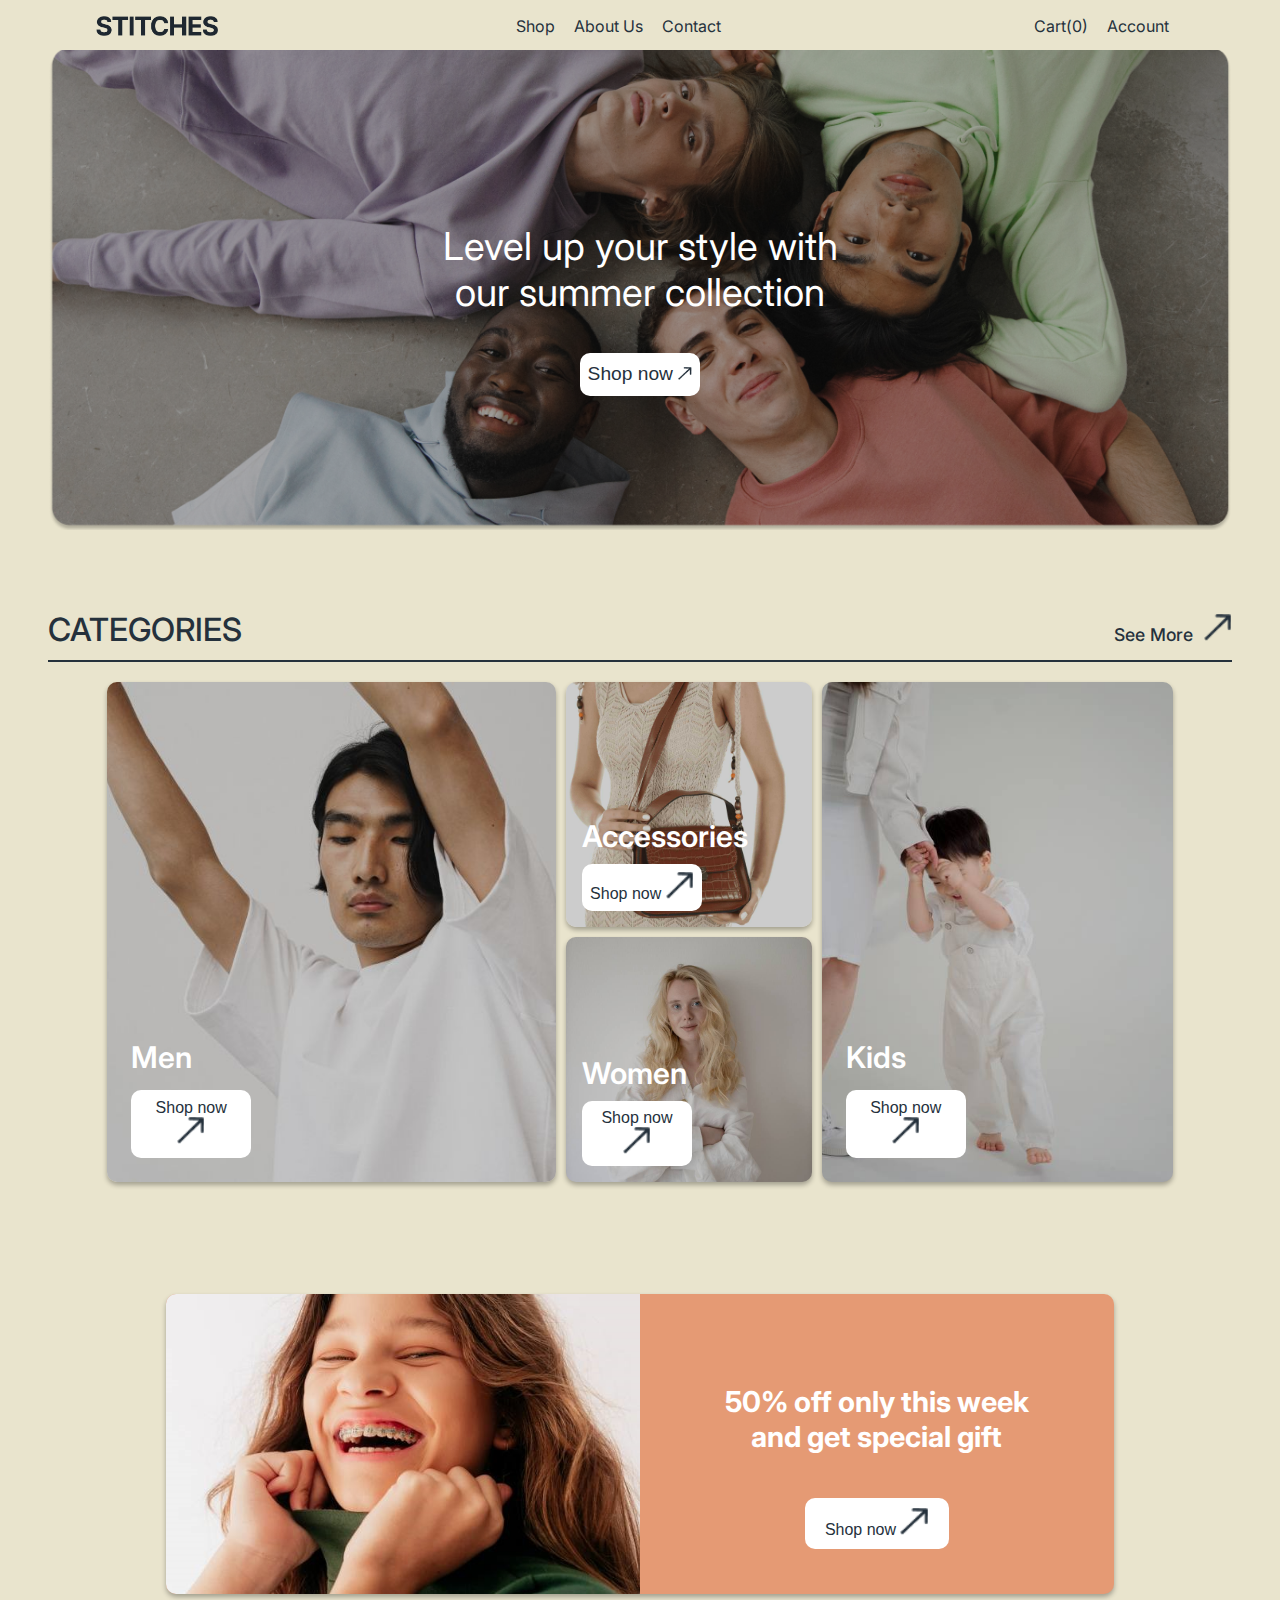
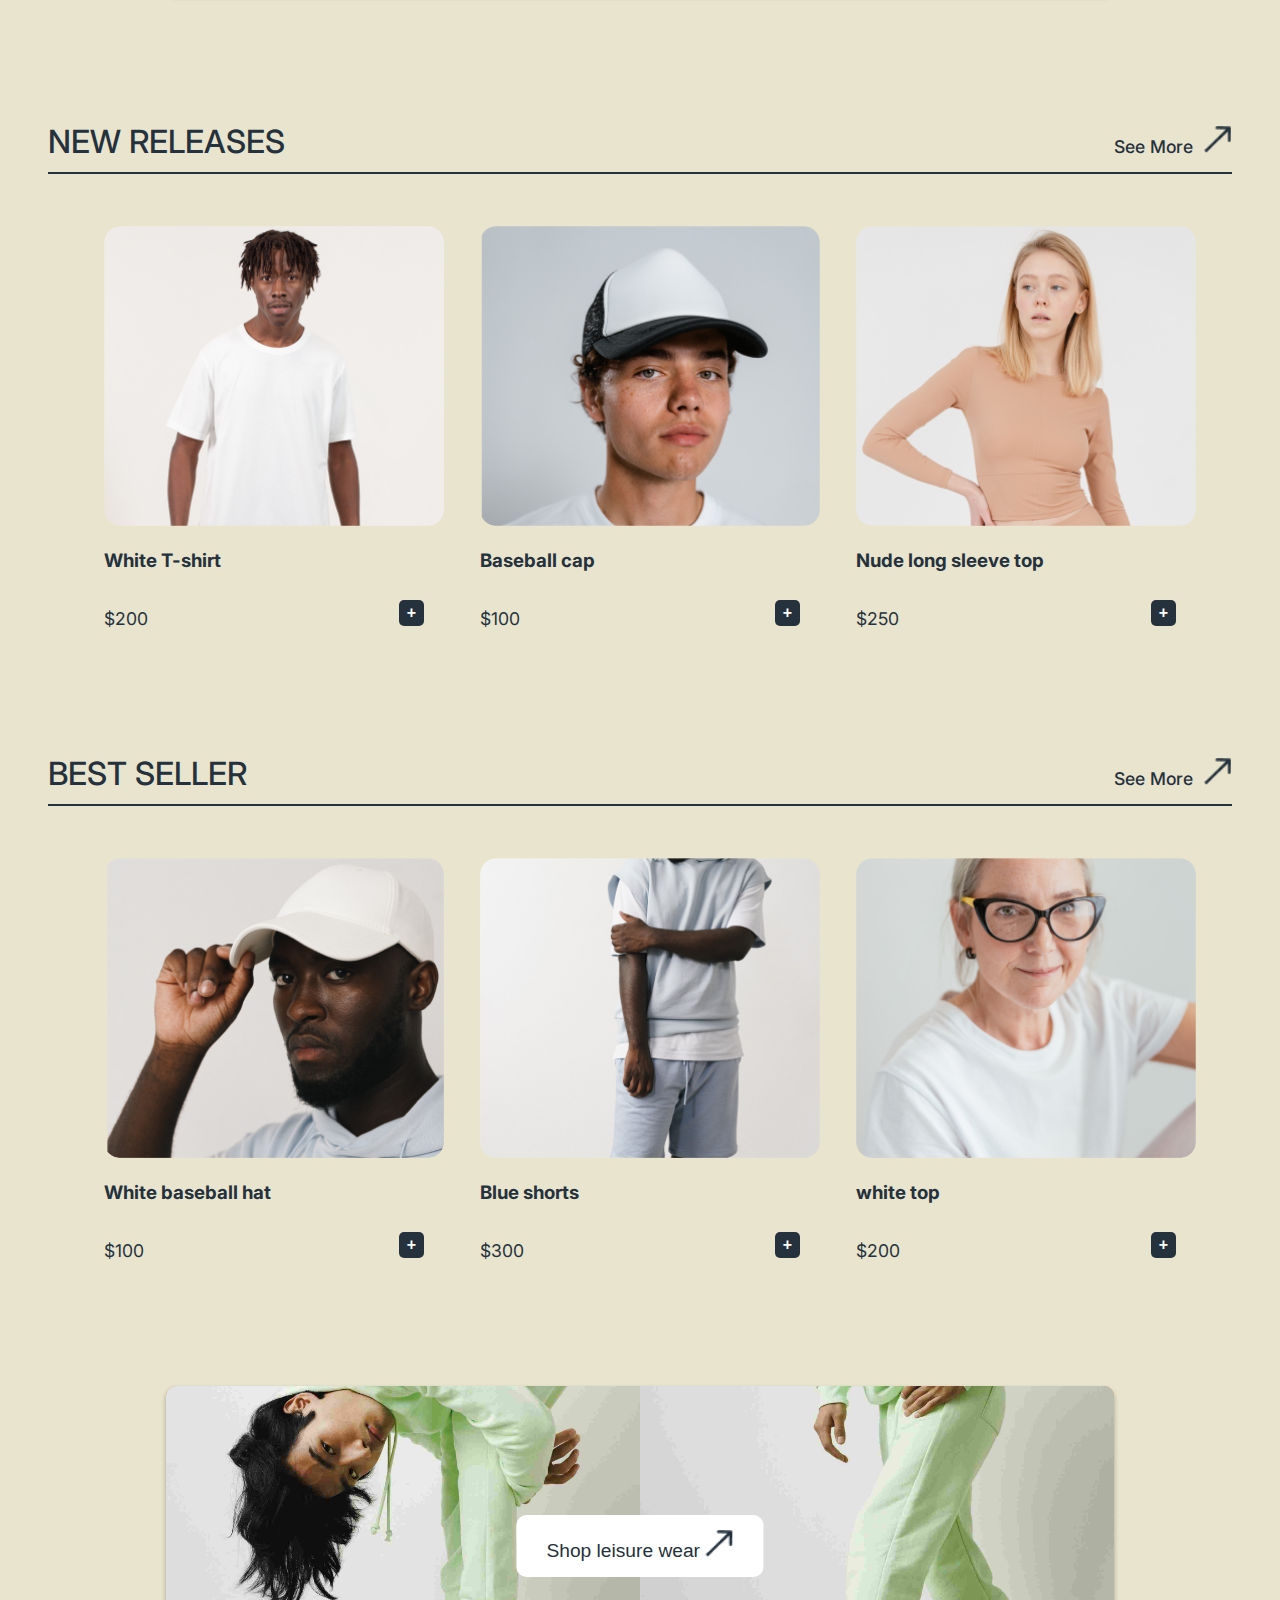
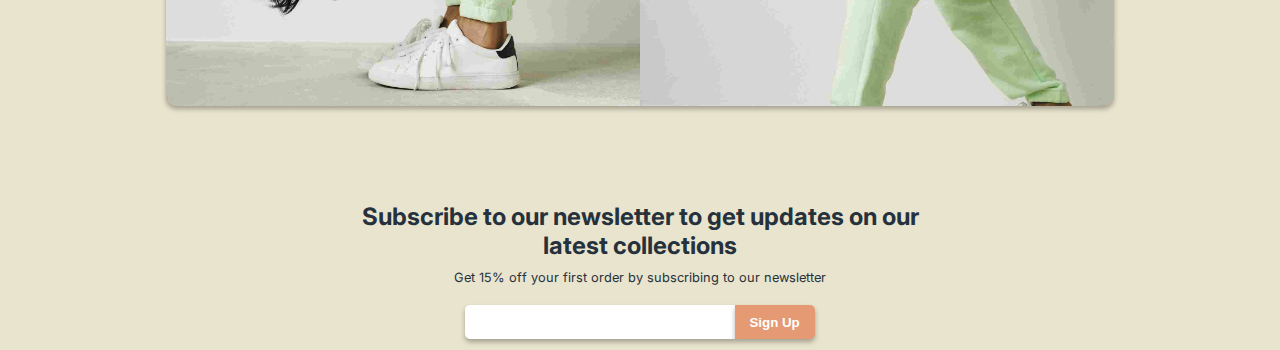
<file: index.html>
<!DOCTYPE html>
<html lang="en">
<head>
    <meta charset="UTF-8">
    <meta name="viewport" content="width=device-width, initial-scale=1.0">
    <link rel="stylesheet" href="index.css">
    <style>
  @import url('https://fonts.googleapis.com/css2?family=Inter:wght@300;400;500;600;700&display=swap');
</style>
<link rel="stylesheet" href="https://cdnjs.cloudflare.com/ajax/libs/font-awesome/6.4.0/css/all.min.css" integrity="sha512-iecdLmaskl7CVkqkXNQ/ZH/XLlvWZOJyj7Yy7tcenmpD1ypASozpmT/E0iPtmFIB46ZmdtAc9eNBvH0H/ZpiBw==" crossorigin="anonymous" referrerpolicy="no-referrer" />
    <title>Document</title>
</head>
<body>
    <nav>

        <div><img src="images stitches/STITCHES.png" alt="" srcset=""class="logo" ></div>

        <div class="navLinks-1">
            <a href="">Shop</a>
            <a href="">About Us</a>
            <a href="">Contact</a>
        </div>

        <div class="navLinks-2">
            <a href="shopping_cart.html">Cart(<span id="cart-counter">0</span>)</a>
            <a href="">Account</a>
        </div>

    </nav>

    <section class="hero-section">
        <div class="hero-content">
        <p class="hero-text" >Level up your style with our summer collection </p>
        <button class="hero-button">Shop now <span><img src="images stitches/Arrow 3-1.png" alt="" srcset="" class="hero-arrow"></span></button>
        </div>
    </section>

    <section class="category-section">
    <div class="text-line">
<div class="text">
    <p class="category-heading">CATEGORIES</p>

    <P>See More <span> <img src="images stitches/Arrow 3-1.png" alt="" srcset="" class="section-arrow"></span></P>
</div>
<div class="line"></div>
    </div>

     <div class="category-item">
        <div class="item-1">
            <p class="item-text">Men</p>
            <button class="category-button1">Shop now <span><img src="images stitches/Arrow 3-1.png" alt="" srcset="" class="category-arrow"></span></button>
        </div>
        <div class="item-2"><p class="item-text">Accessories</p>
            <button class="category-button2">Shop now <span><img src="images stitches/Arrow 3-1.png" alt="" srcset="" class="category-arrow"></span></button></div>

        <div class="item-3"><p class="item-text">Women</p>
            <button class="category-button3">Shop now <span><img src="images stitches/Arrow 3-1.png" alt="" srcset="" class="category-arrow"></span></button></div>
        <div class="item-4"><p class="item-text">Kids</p>
            <button class="category-button4">Shop now <span><img src="images stitches/Arrow 3-1.png" alt="" srcset="" class="category-arrow"></span></button></div>
    </div>
    </section>
    
    
    <section class="sale-section">
    <div class="image-sale"></div>
    <div class="textSale-buttton">
        <p>50% off only this week and get special gift</p>
        <button>Shop now <span><img src="images stitches/Arrow 3-1.png" alt="" srcset="" class="category-arrow"></span></button>
    </div>
    </section>

    <section  class="new-release"> 
<div class="text-line">
<div class="text">
    <p class="category-heading">NEW RELEASES</p>

    <P>See More <span> <img src="images stitches/Arrow 3-1.png" alt="" srcset="" class="section-arrow"></span></P>
</div>
<div class="line"></div>
    </div>
  

    <div class="product-items">
        <div class="product">
            <div><img src="images stitches/white t-shirt.png" alt="" class="product-image" srcset=""></div>
            <h3 class="product-name">White T-shirt </h3>
            <div class="price-button">
                <p class="price">$200</p> <div><button  class="add-to-cart">+</button></div>
            </div>
        </div>

        <div class="product">
            <div ><img src="images stitches/baseball cap.png" alt="" class="product-image"></div>
            <h3 class="product-name">Baseball cap </h3>
            <div class="price-button">
                <p class="price">$100</p> <div><button   class="add-to-cart">+</button></div>
            </div>
        </div>

        <div class="product">
            <div><img src="images stitches/nude top.png" class="product-image" alt="" srcset=""></div>
            <h3 class="product-name">Nude long sleeve top </h3>
            <div class="price-button">
                <p class="price">$250</p> <div><button class="add-to-cart"  >+</button></div>
            </div>
        </div>



    </div>
      </section>


       <section  class="best-seller"> 
<div class="text-line">
<div class="text">
    <p class="category-heading">BEST SELLER</p>

    <P>See More <span> <img src="images stitches/Arrow 3-1.png" alt="" srcset="" class="section-arrow"></span></P>
</div>
<div class="line"></div>
    </div>
   

    <div class="product-items">
        <div class="product">
            <div><img src="images stitches/white baseball hat.png" class="product-image" alt="" srcset=""></div>
            <h3 class="product-name">White baseball hat  </h3>
            <div class="price-button">
                <p class="price">$100</p> <div><button  class="add-to-cart">+</button></div>
            </div>
        </div>

        <div class="product">
            <div><img src="images stitches/blue shorts.png" alt="" srcset="" class="product-image"></div>
            <h3 class="product-name">Blue shorts </h3>
            <div class="price-button">
                <p class="price">$300</p> <div><button class="add-to-cart" >+</button></div>
            </div>
        </div>

        <div class="product">
            <div><img src="images stitches/White top.png" alt="" srcset="" class="product-image"></div>
            <h3 class="product-name">white top </h3>
            <div class="price-button">
                <p class="price">$200</p> <div><button class="add-to-cart">+</button></div>
            </div>
        </div>



    </div>

 </section>

 <section class="shop-leisure">

    <div class="image-1">

    </div>
    <div class="image-2">

    </div>

    <button class="sl-button">Shop leisure wear <span><img src="images stitches/Arrow 3-1.png" alt="" srcset="" class="category-arrow"></span></button>

 </section>

 <section class="news-letters">
<p class="big-text">Subscribe to our newsletter to get updates on our latest collections</p>
<div class="small-text">Get 15% off your first order by subscribing to our newsletter</div> 
<div class="input-button">
    <input type="text">
    <button type="submit">Sign Up</button>
</div>
 </section>
 
 



 <script src="index.js"></script>
</body>
</html>
</file>
<file: index.css>
body{
    padding: 1rem 3rem;
    margin: 0;
    font-family: 'Inter', sans-serif;
    color:#25313C ;
    background-color: #e9e4cd;
    box-sizing: border-box;
    width: 100%;
    overflow-x: hidden;
    
}

nav{
    display: flex;
    justify-content: space-between;
    padding: 0 3rem;
}

.navLinks-1 a,.navLinks-2 a{
    text-decoration: none;
    margin-right: 15px;
    font-size: 1rem;
color: #25313C;
}

.logo{
    height: 20px;
}

.hero-section{
    width: 100%;
}

.hero-content{
    height: 30rem;
    border-radius: 10px;
    margin-top: 10px;
    width: 100%;
    background-image: url('images stitches/hero image.png');
    background-size: cover;
    background-position: center;
    display:flex;
    flex-direction: column;
    align-items: center;
    justify-content: center;
}

.hero-text{
    color: white;
    font-size: 2.4rem;
    max-width: 440px;
    text-align: center;
}

.hero-button{
    padding: 0.5rem;
    color:#25313C ;
    font-size: 1.2rem;
    background-color:white;
    border-radius: 10px;
    border: none;
    font-size: bold;
}

.hero-arrow{
    height: 50%;
}

.text{
    display: flex;
    justify-content: space-between;
    font-weight: 500;
    margin-bottom: -35px;
    align-items: center;
    font-size: 1.1rem;
}

.category-heading{
    font-size: 2rem;
}

.line::before {
    content: '';
    display: inline-block;
    width: 100%;
    border-top: 0.15rem solid #25313C ;
}

.section-arrow{
height: 3vh;
padding-left: 6px;
}

.category-section{
    width: 100%;
    box-sizing: border-box;
    margin-top: 3rem;
}

.category-item{
    display: grid;
    height: 500px;
    width: 90%;
    margin: 0 auto;
    padding: 1rem;
    gap: 10px;
  //background-color: grey;
grid-template-rows: 1fr 1fr;
grid-template-columns: .25fr 1fr .7fr 1fr;
grid-template-areas: 'a a b d'
'a a c d';
border-radius: 10px;
}

.item-1 {
grid-area:a ;
    border-radius: 10px;
    background-image: url('images stitches/category 1.jpg');background-position: center;
    background-size: cover;
    box-shadow: 0 3px 5px rgba(0, 0, 0, 0.3);
    padding: 1.5em;
    color: white;
    font-weight: 600;
    display: flex;
    flex-direction: column;
    justify-content: flex-end;
}

.item-2 {
   grid-area:b ;
    //background-color: #ffa08c;
    border-radius: 10px;
    background-image: url('images stitches/category 2.jpg') ;
    background-position: center;
    background-size: cover;
    background-repeat: no-repeat;
    box-shadow: 0 3px 5px rgba(0,0,0,0.3);
    padding: 1em;
    display: flex;
        flex-direction: column;
        justify-content: flex-end;
    
}

.item-3{
    background-image: url('images stitches/category 3.jpg');
    background-position: center;
    background-size: cover;
    grid-area: c;
        background-color: #ffff64;
        border-radius: 10px;
        background-repeat: no-repeat;
        box-shadow: 0 3px 5px rgba(0, 0, 0, 0.3);
        padding: 1em;
        display: flex;
            flex-direction: column;
            justify-content: flex-end;
}

.item-4{
grid-area: d;
    background-color: aqua;
    border-radius: 10px;
    background-image: url('images stitches/category 4.jpg');
        background-position: center;
        background-size: cover;
        box-shadow: 0 3px 5px rgba(0, 0, 0, 0.3);
        padding: 1.5em;
        display: flex;
            flex-direction: column;
            justify-content: flex-end;
}

.category-arrow{
    height: 3vh;
}

.category-button1{
    padding: 0.6em;
    width: 120px;
    display: inline;
    border: none;
    background-color: white;
    border-radius: 10px;
    color: #25313C;
    font-size: 1em;
    font-weight: 500;
    margin-top: -15px;

}

.category-button2 {
    padding: 0.5em;
    width: 120px;
    display: inline-block;
    border: none;
    background-color: white;
    border-radius: 10px;
    color: #25313C;
    font-size: 1em;
    font-weight: 500;
    margin-top: -20px;

}

.category-button3 {
    padding: 0.5em;
    width: 110px;
    display: inline-block;
    border: none;
    background-color: white;
    border-radius: 10px;
    color: #25313C;
    font-size: 1em;
    font-weight: 500;
    margin-top: -20px;

}

.category-button4 {
    padding: 0.6em;
    width: 120px;
    display: inline-block;
    border: none;
    background-color: white;
    border-radius: 10px;
    color: #25313C;
    font-size: 1em;
    font-weight: 500;
    margin-top: -15px;

}
.item-text{
    font-size: 30px;
    font-weight: 600;
    color: white;
}

.sale-section{
    background-color:#E59A74;
    height: 300px ;
    width: 80%;
    margin: 6rem auto;
    border-radius: 10px;
    display: flex;
    box-shadow: 0 3px 5px rgba(0, 0, 0, 0.3);
}

.image-sale{
    background-color: #ffff64;
    width: 50%;
    background-image: url('images stitches/sale\ image.jpg');
    background-position: center;
    background-size: cover;
    border-radius: 10px 0 0 10px;
}

.textSale-buttton{
    width: 50%;
    display: flex;
    flex-direction: column;
    justify-content: center;
    align-items: center;
}

.textSale-buttton p {
    color: white;
    font-size: 1.8rem;
    padding: 1rem;
    width: 70%;
    text-align: center;
    font-weight: bold;
    
}

.textSale-buttton button{
    padding: 10px 20px;
    background-color: white;
    border: none;
    border-radius: 10px;
    color: #25313C;
    font-size: 1rem  ;
}

.new-release{
    width: 100%;
    box-sizing: border-box;
}

.product-items{
    display: flex;
    flex-direction: row;
    justify-content: space-evenly;
    flex-wrap: wrap;
}

.product{
    height: 400px;
    width: 20rem;
    margin-top: 3rem;
   
}
.product-image{
    height: 300px;
    border-radius: 15px;
    
}

.price-button{
    display: flex;
    justify-content: space-between;
}
.price-button button{
    background-color:#25313C;
    border: none;
    display: block;
padding: 4px 8px;
border-radius: 5px;
font-weight: bolder;
font-size: 1rem;
align-self: self-end;
margin-top: 10px;
color: white;
transition:0.1s ease-in-out;

}

.price-button button:hover{
    background-color: #25313cda;
}
 .price{
    font-size: 1.1em;
 }

 .best-seller{
    margin-top: 6rem ;
 }

 .shop-leisure{
    background-color: #E59A74;
        height: 320px;
        width: 80%;
        margin: 8rem auto;
        border-radius: 10px;
        display: flex;
        box-shadow: 0 3px 5px rgba(0, 0, 0, 0.3);
        position: relative;
        margin-bottom: 6rem;
 }

 .image-1{
    width: 50%;
    
    border-radius: 10px 0 0 10px;
    background-image:url('images stitches/shop-leisure\ 1.jpg');
    background-position: center;
    background-size: cover;
 }

 .image-2{
    width: 50%;
   
    background-image: url('images stitches/shop-leisure\ 2.jpg');
        background-position: center;
        background-size: cover;
    border-radius: 0px 10px 10px 0px ;
 }

 .sl-button{
    position: absolute;
    top: 50%;
    left: 50%;
    transform: translate(-50%,-50%);
    padding: 15px 30px;
        background-color: white;
        border: none;
        border-radius: 10px;
        color: #25313C;
        font-size: 1.2rem;
 }


 .news-letters{
    margin: 2rem auto;
    text-align: center;
    width: 80%;
    height: 100px;
 }

 .big-text{
    text-align: center;
    font-weight: bold;
    font-size: 1.5rem;
    width: 60%;
    margin: 10px auto;
 }

.small-text{
    margin:0 auto ;
    margin-bottom: 20px;
    font-size: 0.8rem;
}

.input-button input {
    margin: 0 ;
    width: 250px;
    padding: 0.6rem;
    border-radius: 5px 0 0 5px;
    border: none;
    box-shadow: 0 3px 5px rgba(0, 0, 0, 0.3);
}

.input-button button {
    margin-left: -4px;
    width: 80px;
    background-color: #E59A74;
    color: white;
    font-weight: bold;
    padding: 0.6rem;
    border-radius: 0 5px 5px 0;
    border: none;
      box-shadow: 0 3px 5px rgba(0, 0, 0, 0.3);
}
</file>
